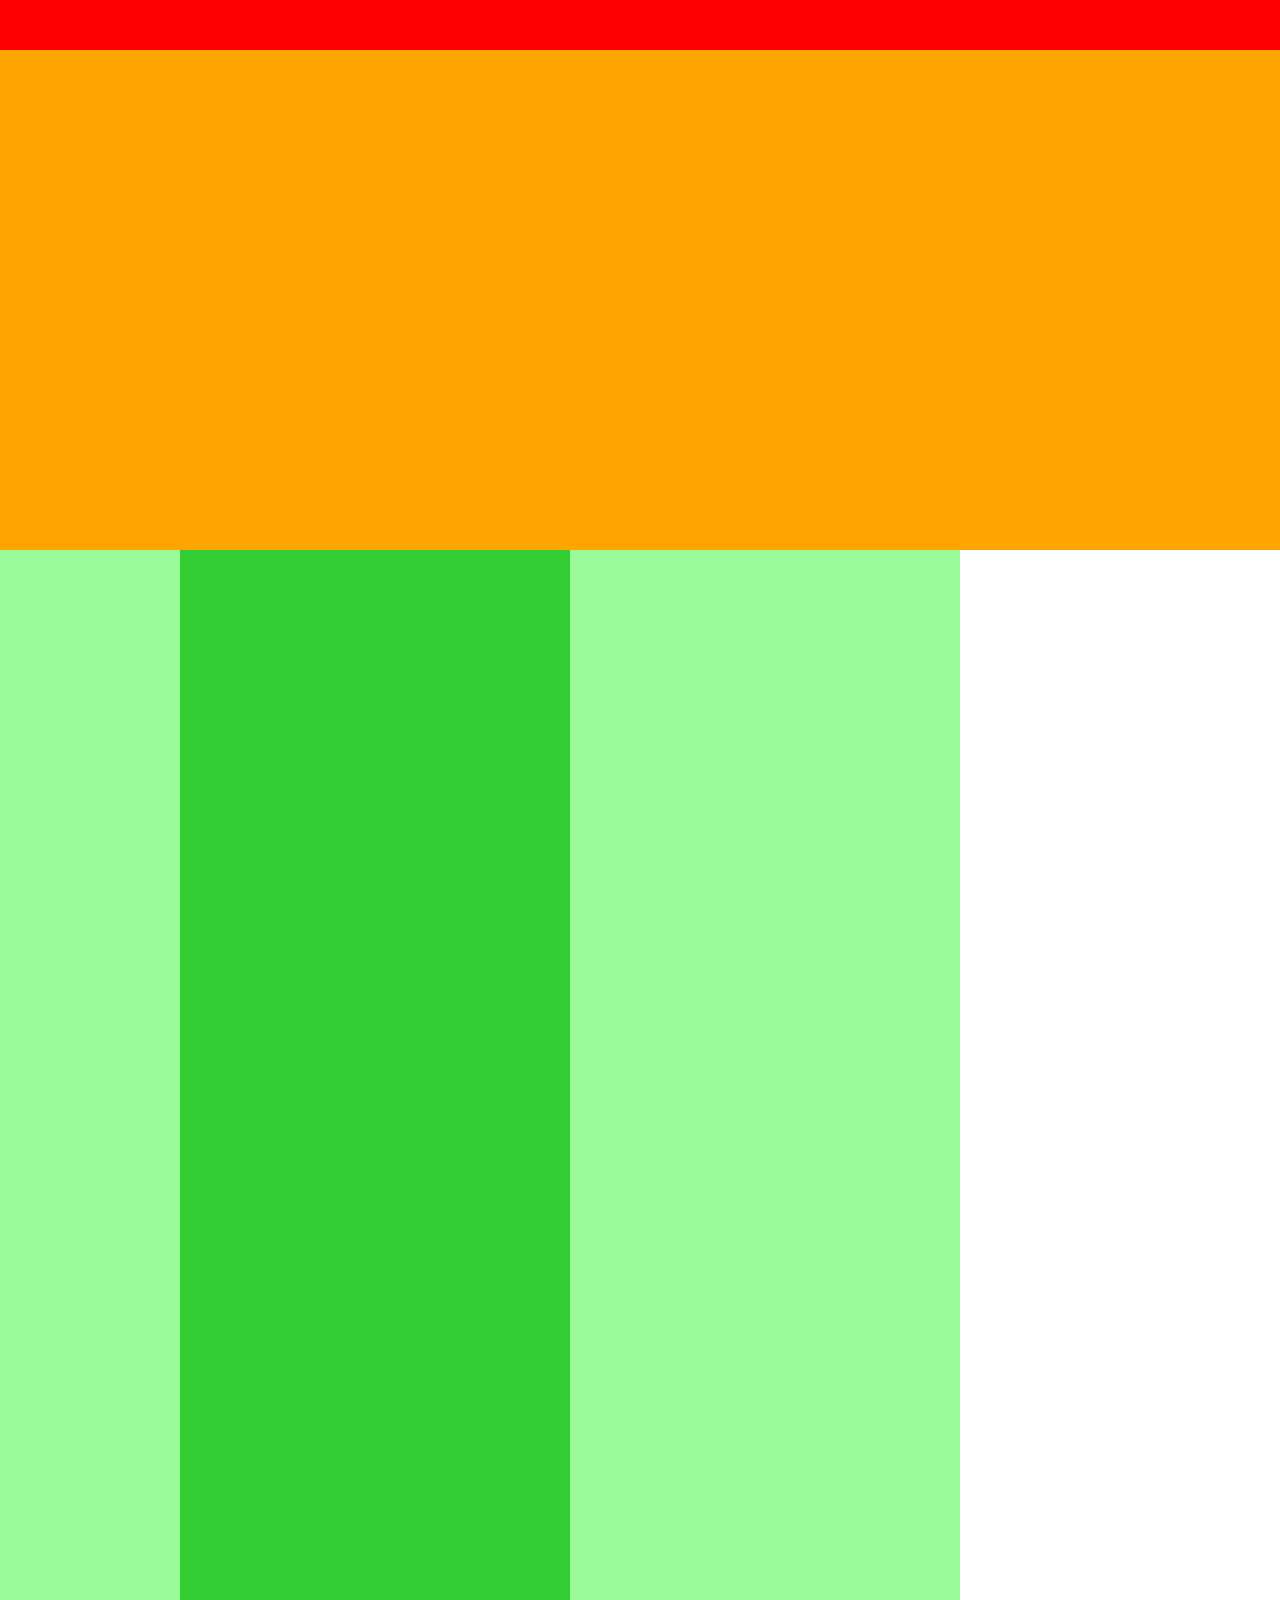
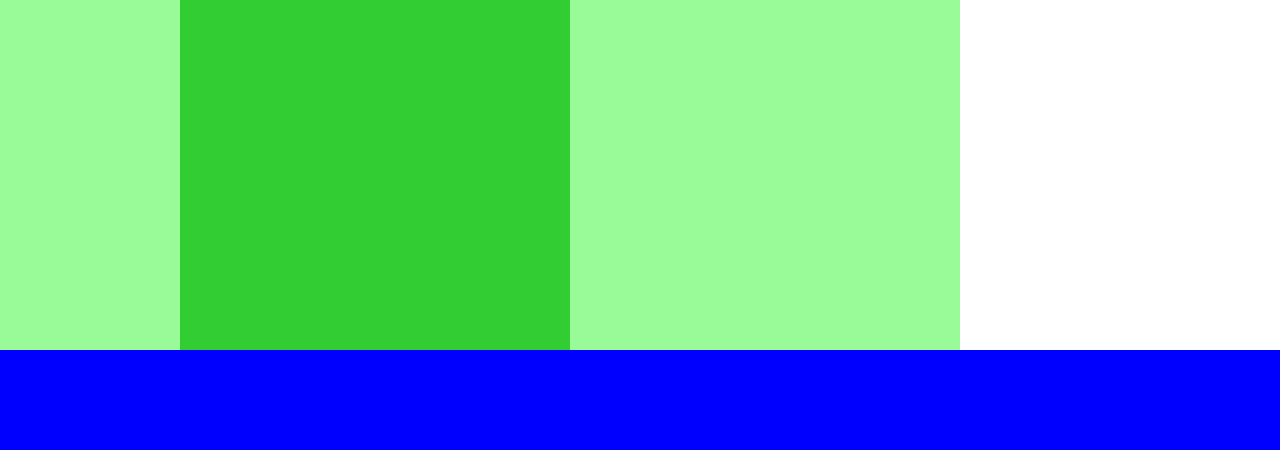
<file: index.html>
<!DOCTYPE html>
<html lang="ja">
  <head>
  <mate charset="UTF8" />
  <title>html 4章演習</title>
  <link rel="stylesheet" href="style.css" />

  </head>

  <body>

    <div class="header"></div>

    <div class="main-visual"></div>

    <div class="main">
      <div class="sidebar-left"></div>
      <div class="blog"></div>
      <div class="sidebar-right"></div>
    </div>

    <div class="footer"></div>
  </body>
</html>
</file>
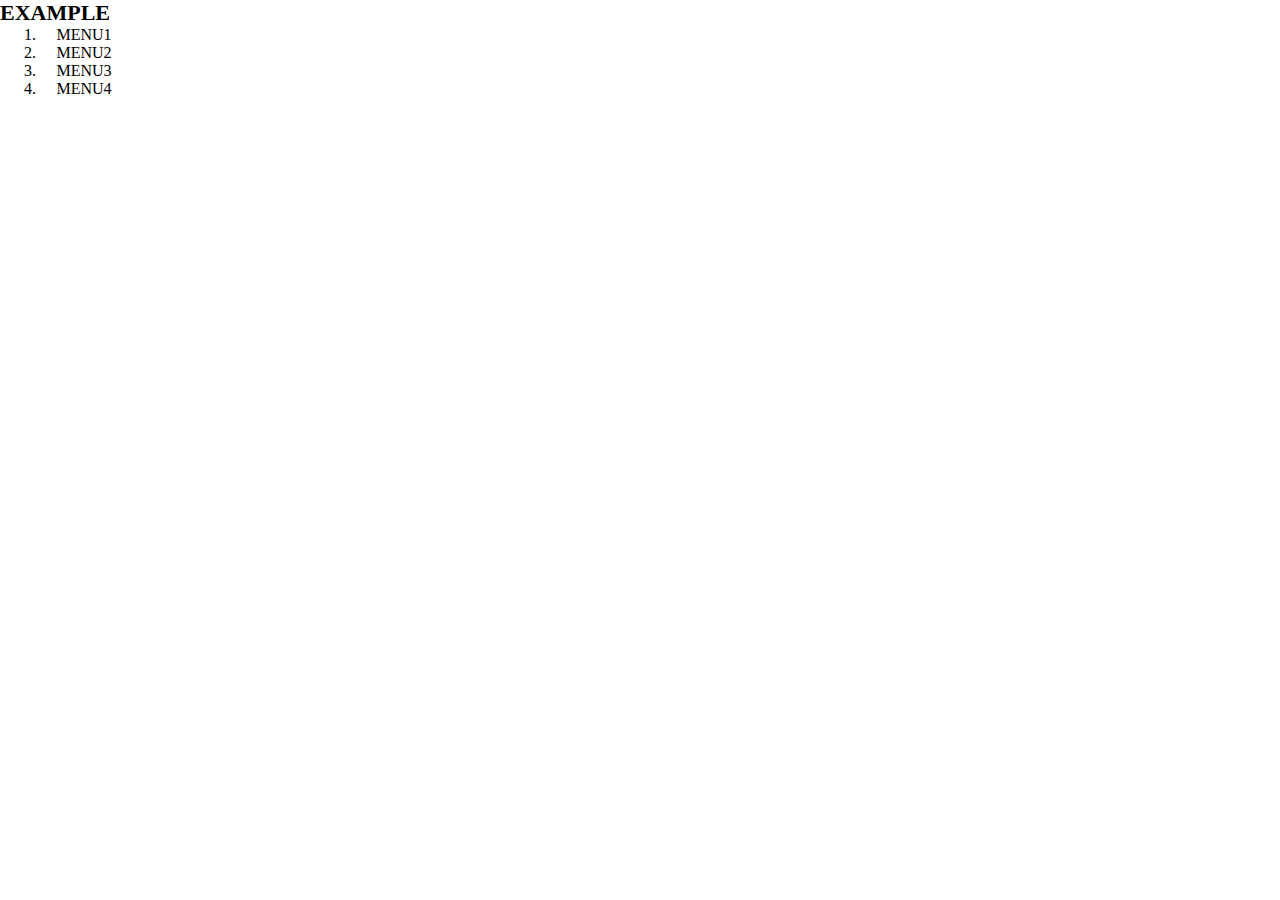
<file: 1-5kakuninn.html>
<!DOCTYPE html>
<html lang="ja">
  <head>
  <meta charset="UTF-8" />
  <link rel="stylesheet" href="1-5kakuninn.css" />
  <title>確認問題</title>
  </head>
  
  <body>
    <header>
      <h1 class="headline">EXAMPLE</h1>
      <nav class="nav">
        <ol class="list">
          <li class="list-item">MENU1</li>
          <li class="list-item">MENU2</li>
          <li class="list-item">MENU3</li>
          <li class="list-item">MENU4</li>
        </ol>
      </nav>
    </header>
  </body>
</html>
</file>
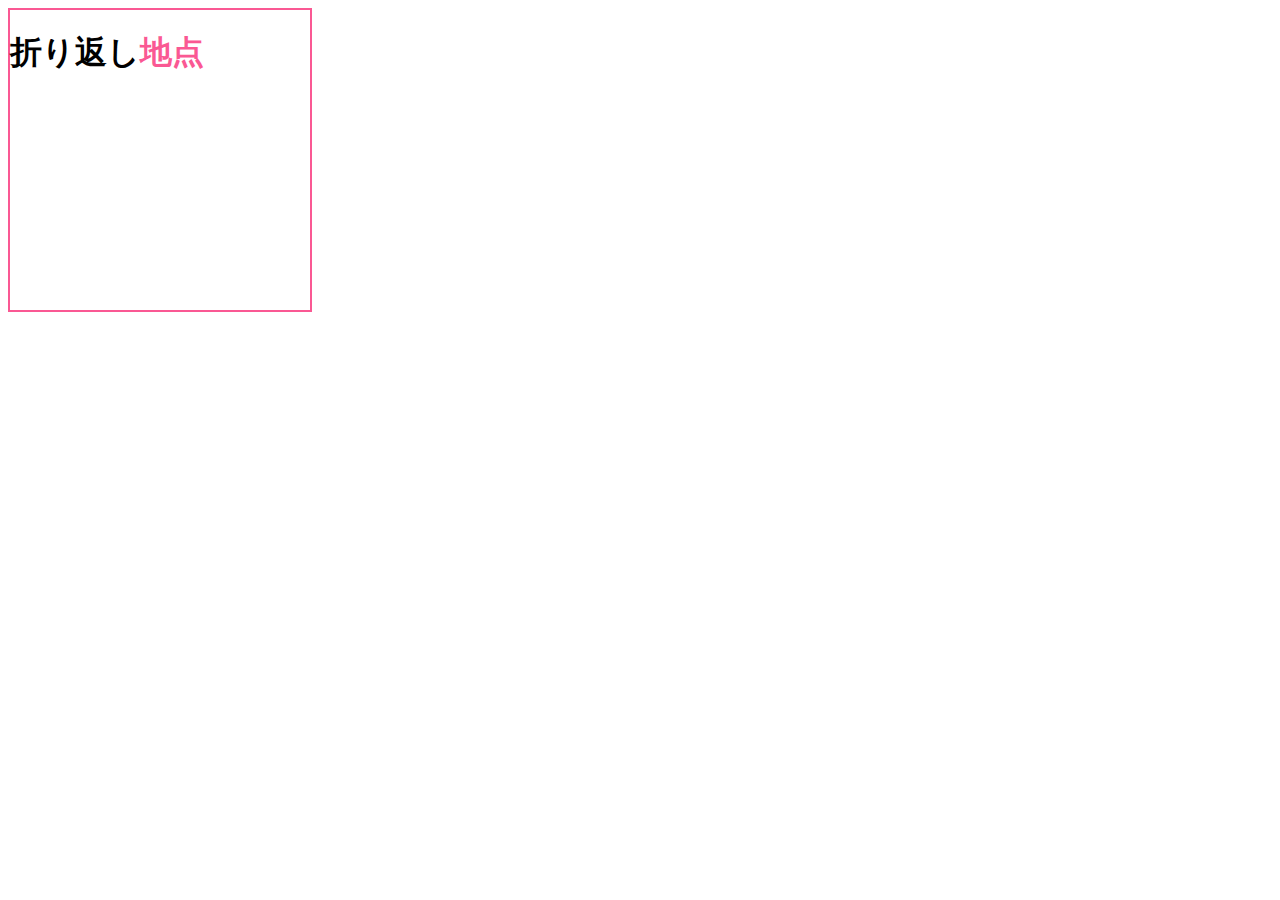
<file: 1-7kakuninn.html>
<!DOCTYPE html>
<html lang="ja">
  <head>
    <meta charset="UTF-8" />
    <link rel="stylesheet" href="1-7kakuninn.css" />
    <title>1-7確認</title>
  </head>
  <body>
    <section>
      <h1>折り返し<span>地点</span></h1>
    </section>
  </body>
</html>
</file>
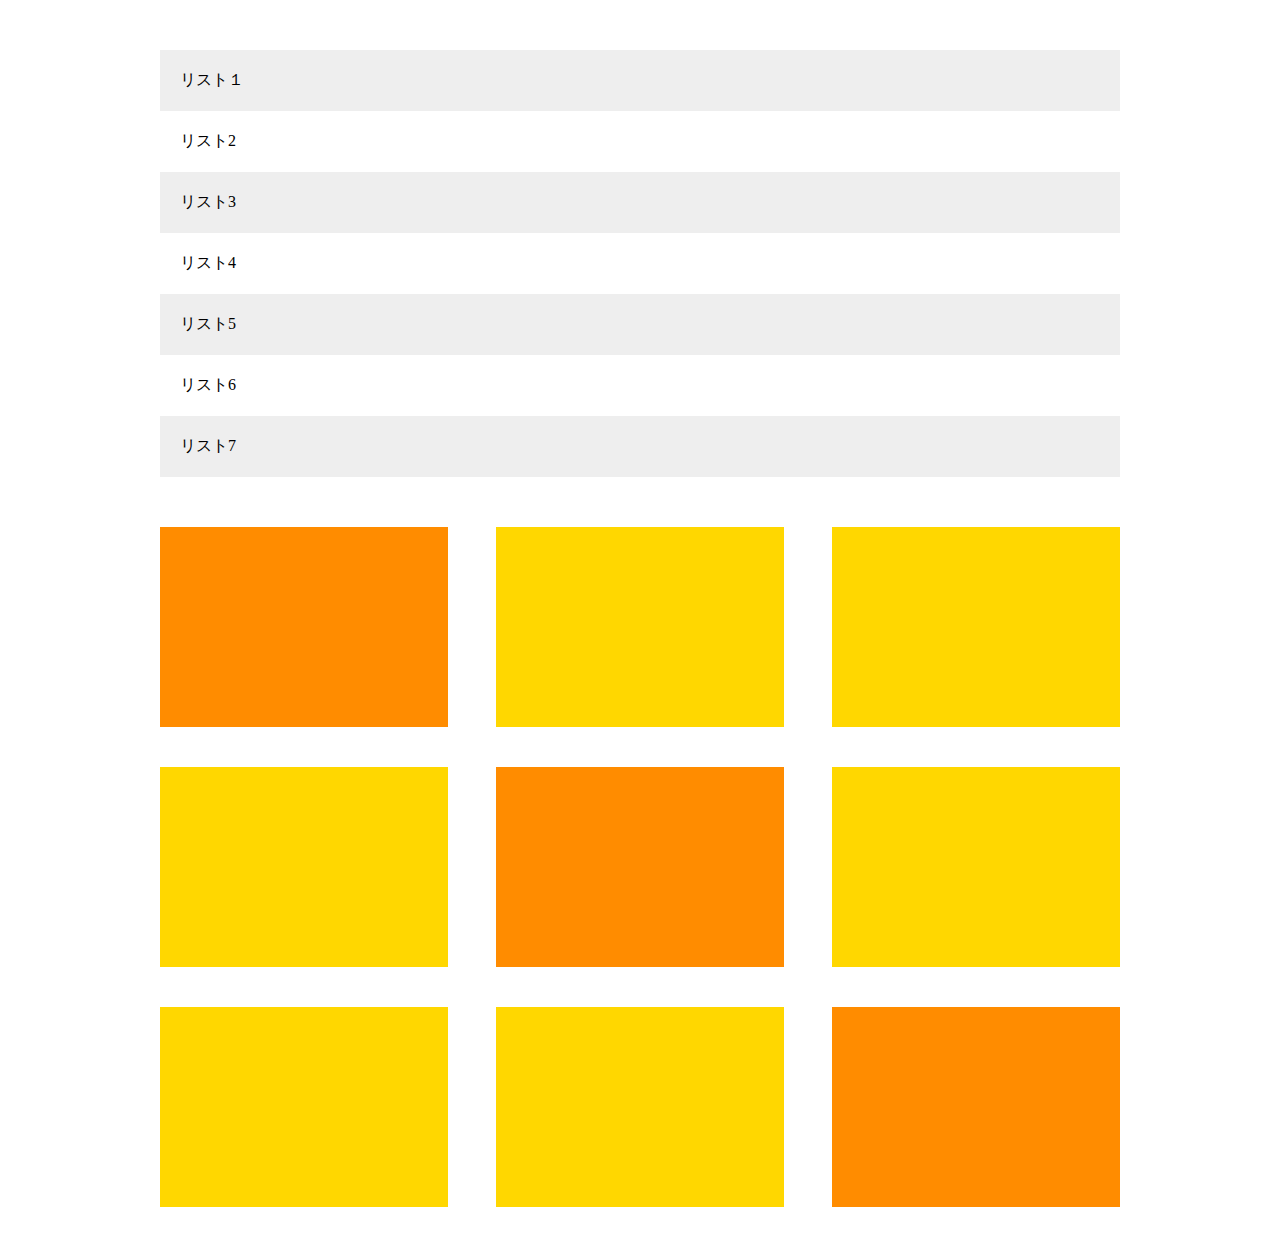
<file: 1-8.html>
<!DOCTYPE html>
<html lang="ja">
 <head>
    <meta charset="UTF-8" >
    <link rel="stylesheet" href="1-8.css" >
    <title>1-8演習</title>
 </head>

 <body>
   <main>
   <ul class="list-item">
     <li class="list">リスト１</li>
     <li class="list">リスト2</li>
     <li class="list">リスト3</li>
     <li class="list">リスト4</li>
     <li class="list">リスト5</li>
     <li class="list">リスト6</li>
     <li class="list">リスト7</li>
   </ul>

     <div class="box-item">
       <div class="box"></div>
       <div class="box"></div>
       <div class="box"></div>
       <div class="box"></div>
       <div class="box"></div>
       <div class="box"></div>
       <div class="box"></div>
       <div class="box"></div>
       <div class="box"></div>
       
     </div>
   </main>
 </body>
</html>
</file>
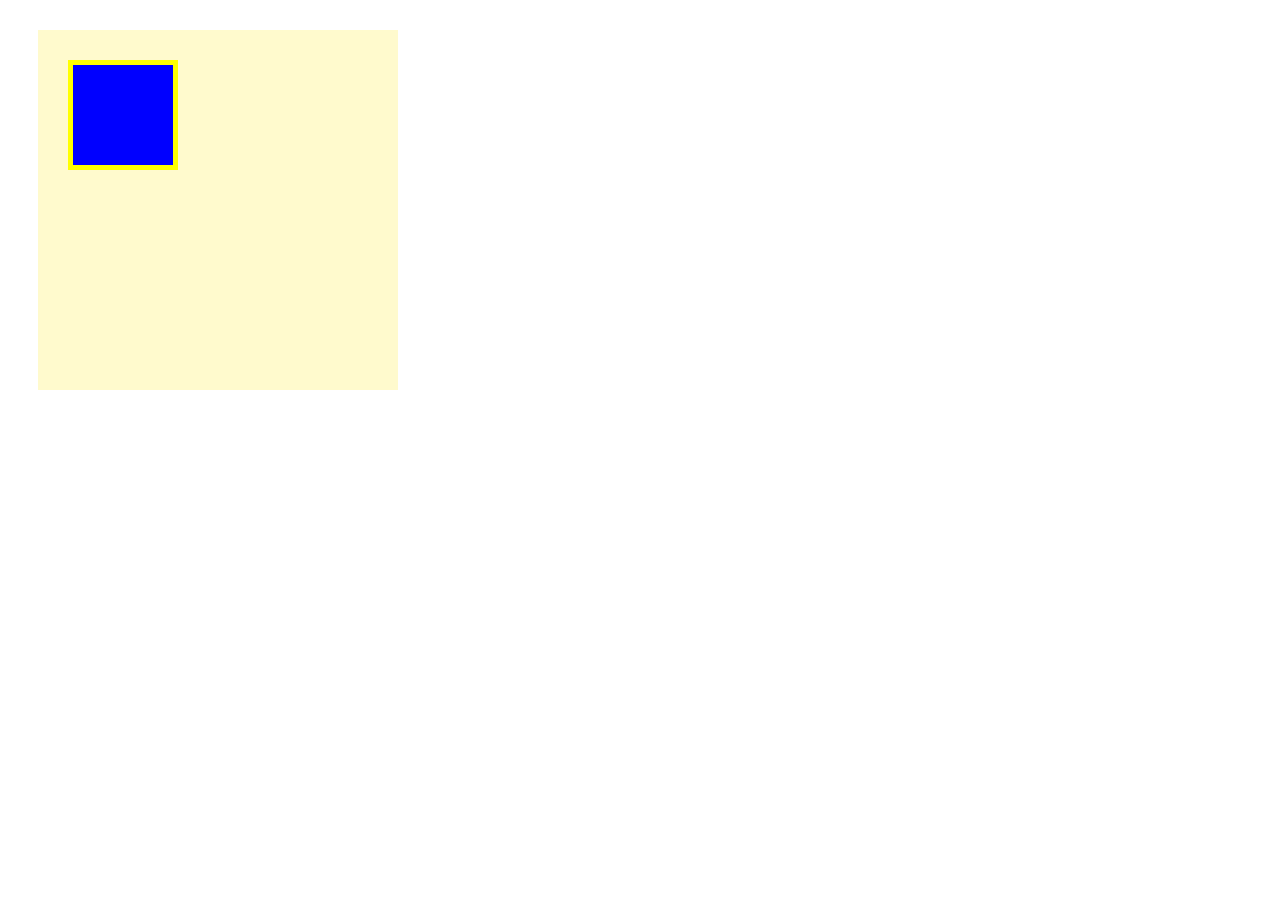
<file: box.html>
<!DOCTYPE html>
<html lang="ja">
  <head>
    <meta charset="UTF-8" />
    <link rel="stylesheet" href="box.css" />
    <title>BOX</title>
  </head>

  <body>
    <div class="box1">
      <div class="box2"></div>
    </div>
  </body>
</html>
</file>
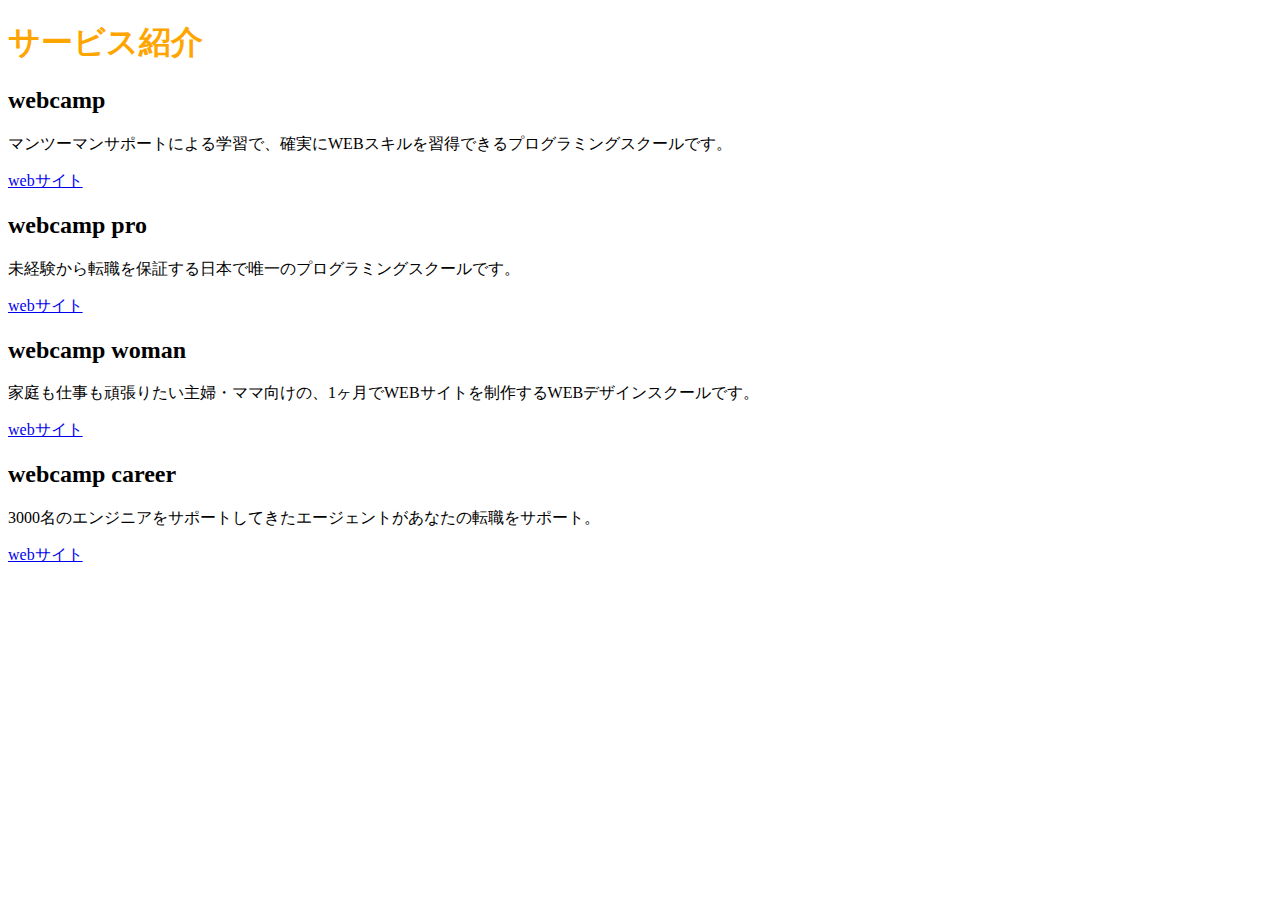
<file: htmlmonndai.html>
<!DOCTYPE html>
<html lang="ja">
  <head>
    <meta charset="UTF-8" />
    <link rel="stylesheet" href="htmlmonndai.css" />
  </head>


  <body>
    <h1>サービス紹介</h1>
    <h2>webcamp</h2>
    <p>マンツーマンサポートによる学習で、確実にWEBスキルを習得できるプログラミングスクールです。</p>
    <a href="https://web-camp.io">webサイト</a>
    <h2>webcamp pro</h2>
    <p>未経験から転職を保証する日本で唯一のプログラミングスクールです。</p>
    <a href="https://web-camp.io">webサイト</a>
    <h2>webcamp woman</h2>
    <p>家庭も仕事も頑張りたい主婦・ママ向けの、1ヶ月でWEBサイトを制作するWEBデザインスクールです。</p>
    <a href="https://web-camp.io">webサイト</a>
    <h2>webcamp career</h2>
    <p>3000名のエンジニアをサポートしてきたエージェントがあなたの転職をサポート。</p>
    <a href="https://web-camp.io">webサイト</a>




  </body>
</file>
<file: style.css>
*{
  margin: 0;
  padding: 0;
  box-sizing: border-box;
}

.header{
  width: 100%;
  height: 50px;
  background-color: red;
}

.main-visual{
  width: 100%;
  height:500px;
  background-color:orange;
}

.main{
  width: 960px;
  height: 0 auto;
  display: flex;
  justify-content: center;
}
 .sidebar-left{
   width: 230px;
   height: 1400px;
   background-color: palegreen
 }

 .blog{
   width: 500px;
   height: 1400px;
   background-color: limegreen;
 }
 .sidebar-right{
   width:500px;
   height: 1400px;
   background-color: palegreen;
 }

.footer{
  width:100%;
  height: 100px;
  background-color:blue;
}
</file>
<file: 1-5kakuninn.css>
* {
  margin: 0;
  padding: 0;
  box-sizing: border-box;
}

header {
  width: 10%;
}

.headline {
  font-size: 22px;
}

nav {
  text-align: center;
}

.list {
  padding-left: 40px;
}
</file>
<file: 1-7kakuninn.css>
section{
  width: 300px;
  height: 300px;
  border: 2px solid #fa5893;
}

span{
  color: #fa5893;
}
</file>
<file: 1-8.css>
*{
  margin: 0;
  padding: 0;
  box-sizing: border-box;
}

main {
  margin:50px auto;
  width: 960px;
}

.list-item {
  margin-bottom: 50px;
}

.list {
  padding: 20px;
  list-style:none;
}

.list:nth-child(odd) {
  background-color: #eee;
}

.box-item {
  display: flex;
  flex-wrap: wrap;
}

.box{
  height: 200px;
  width: 30%;
  margin-bottom: 40px;
  margin-right: 5%;
  background-color: #ffd700;
}

.box:first-child,
.box:nth-child(5),
.box:last-child {
  background-color: #ff8c00;
}

.box:nth-child(3n) {
  margin-right: 0;
}

.box:nth-last-child(-n+3) {
  margin-bottom: 0;
}
</file>
<file: box.css>
.box1{
  width: 300px;
  height: 300px;
  background-color: #fffacd;
  margin: 30px;
  padding: 30px;
}

.box2{
  width: 100px;
  height: 100px;
  background-color: blue;
  border: 5px solid yellow;
}
</file>
<file: htmlmonndai.css>
h1{
  color: orange;
}
</file>
